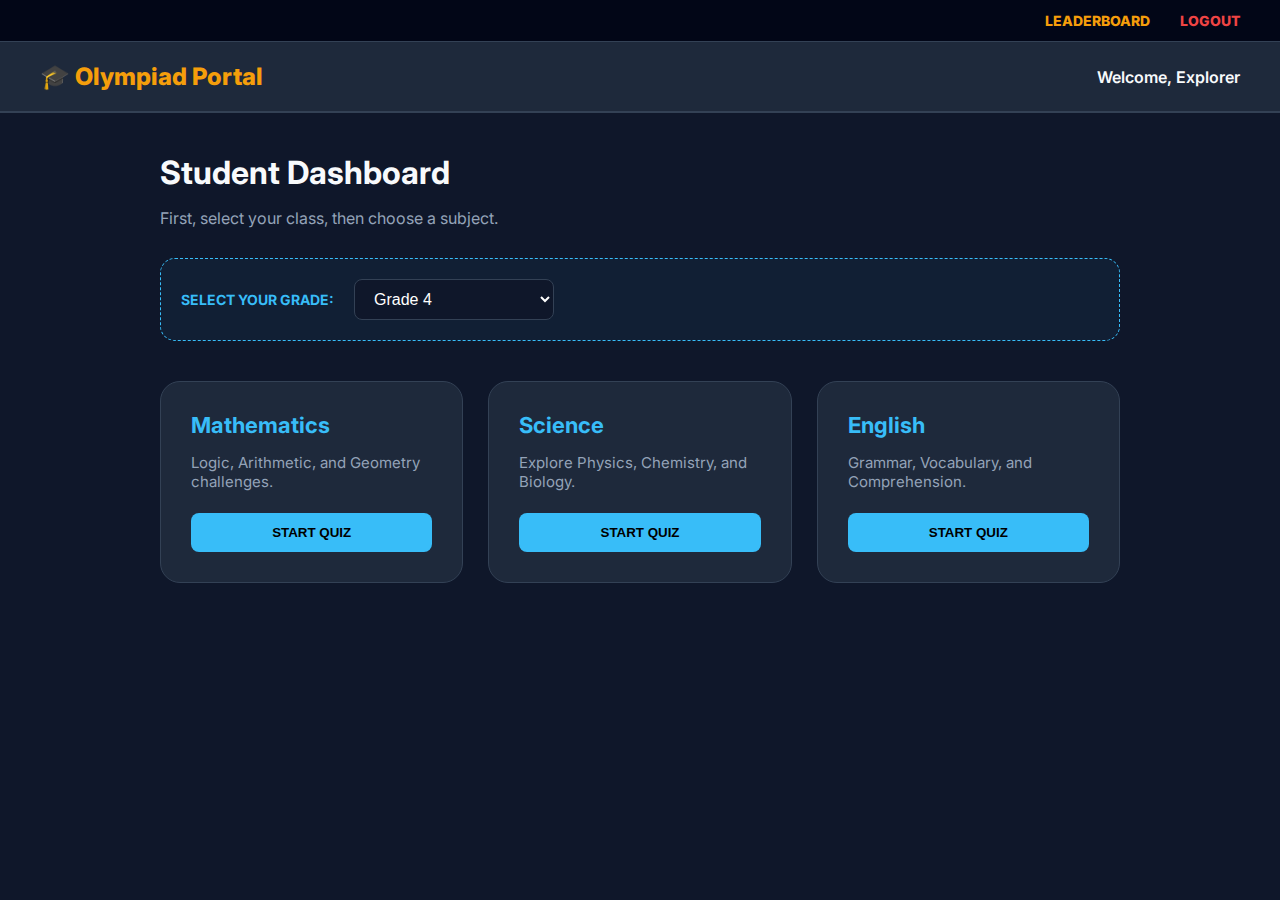
<file: dashboard.html>
<!DOCTYPE html>
<html lang="en">
<head>
  <meta charset="UTF-8" />
  <meta name="viewport" content="width=device-width, initial-scale=1" />
  <title>Dashboard - Olympiad Portal</title>
  <link href="https://fonts.googleapis.com/css2?family=Inter:wght@400;500;600;700;800&display=swap" rel="stylesheet" />
  <style>
    :root {
      --bg: #0f172a; --surface: #1e293b; --text: #f8fafc;
      --muted: #94a3b8; --border: #334155; --brand: #38bdf8;
      --amber: #f59e0b; --danger: #ef4444;
    }
    * { box-sizing: border-box; }
    body { margin: 0; font-family: 'Inter', sans-serif; background: var(--bg); color: var(--text); }

    /* SHARED NAV */
    .utility-nav {
      background: #020617; padding: 12px 40px; display: flex;
      justify-content: flex-end; gap: 30px; border-bottom: 1px solid var(--border);
    }
    .utility-nav a { color: var(--amber); text-decoration: none; font-size: 14px; font-weight: 800; text-transform: uppercase; }
    
    header.top-bar {
      background: var(--surface); border-bottom: 2px solid var(--border);
      padding: 20px 40px; display: flex; align-items: center; justify-content: space-between;
    }
    .brand { font-size: 24px; font-weight: 800; color: var(--amber); text-decoration: none; }

    .container { max-width: 1000px; margin: 40px auto; padding: 0 20px; }
    h1 { font-size: 32px; margin-bottom: 5px; }
    p.subtitle { color: var(--muted); margin-bottom: 30px; }

    /* CLASS SELECTOR BOX */
    .class-selector-wrap {
      background: rgba(56, 189, 248, 0.05);
      border: 1px dashed var(--brand);
      padding: 20px;
      border-radius: 15px;
      margin-bottom: 40px;
      display: flex;
      align-items: center;
      gap: 20px;
    }
    label { font-weight: 700; color: var(--brand); text-transform: uppercase; font-size: 14px; }
    select {
      background: var(--bg);
      color: white;
      border: 1px solid var(--border);
      padding: 10px 15px;
      border-radius: 8px;
      font-size: 16px;
      outline: none;
      cursor: pointer;
      min-width: 200px;
    }
    select:focus { border-color: var(--brand); }

    /* SUBJECT GRID */
    .grid { display: grid; grid-template-columns: repeat(auto-fit, minmax(280px, 1fr)); gap: 25px; }
    .card {
      background: var(--surface); border: 1px solid var(--border);
      border-radius: 20px; padding: 30px; cursor: pointer;
      transition: all 0.3s ease;
    }
    .card:hover { border-color: var(--brand); transform: translateY(-5px); background: #243147; }
    .card h3 { font-size: 22px; margin: 0 0 10px 0; color: var(--brand); }
    .card p { color: var(--muted); font-size: 15px; margin-bottom: 20px; height: 40px; }
    .btn-start {
      background: var(--brand); color: #000; border: none;
      padding: 12px 24px; border-radius: 8px; font-weight: 700;
      text-transform: uppercase; cursor: pointer; width: 100%;
    }
  </style>
</head>
<body>
  <div class="utility-nav">
    <a href="leaderboard.html">Leaderboard</a>
    <a href="login.html" style="color:var(--danger)">Logout</a>
  </div>
  <header class="top-bar">
    <a href="#" class="brand">🎓 Olympiad Portal</a>
    <div id="userWelcome" style="font-weight:600;">Welcome, Explorer</div>
  </header>

  <main class="container">
    <h1>Student Dashboard</h1>
    <p class="subtitle">First, select your class, then choose a subject.</p>

    <div class="class-selector-wrap">
      <label for="classSelect">Select Your Grade:</label>
      <select id="classSelect">
        <option value="class1">Grade 1</option>
        <option value="class2">Grade 2</option>
        <option value="class3">Grade 3</option>
        <option value="class4" selected>Grade 4</option>
        <option value="class5">Grade 5</option>
        <option value="class6">Grade 6</option>
        <option value="class7">Grade 7</option>
        <option value="class8">Grade 8</option>
        <option value="class9">Grade 9</option>
        <option value="class10">Grade 10</option>
      </select>
    </div>

    <div class="grid">
      <div class="card" onclick="startQuiz('maths')">
        <h3>Mathematics</h3>
        <p>Logic, Arithmetic, and Geometry challenges.</p>
        <button class="btn-start">Start Quiz</button>
      </div>
      <div class="card" onclick="startQuiz('science')">
        <h3>Science</h3>
        <p>Explore Physics, Chemistry, and Biology.</p>
        <button class="btn-start">Start Quiz</button>
      </div>
      <div class="card" onclick="startQuiz('english')">
        <h3>English</h3>
        <p>Grammar, Vocabulary, and Comprehension.</p>
        <button class="btn-start">Start Quiz</button>
      </div>
    </div>
  </main>

  <script>
    function startQuiz(subject) {
      const selectedClass = document.getElementById("classSelect").value;
      
      // Save both to local storage so quiz.html can read them
      localStorage.setItem("selectedClass", selectedClass);
      localStorage.setItem("selectedSubject", subject);
      
      window.location.href = "quiz.html";
    }

    // Set dropdown to last selected class if it exists
    window.onload = () => {
      const lastClass = localStorage.getItem("selectedClass");
      if(lastClass) {
        document.getElementById("classSelect").value = lastClass;
      }
    };
  </script>
</body>
</html>
</file>
